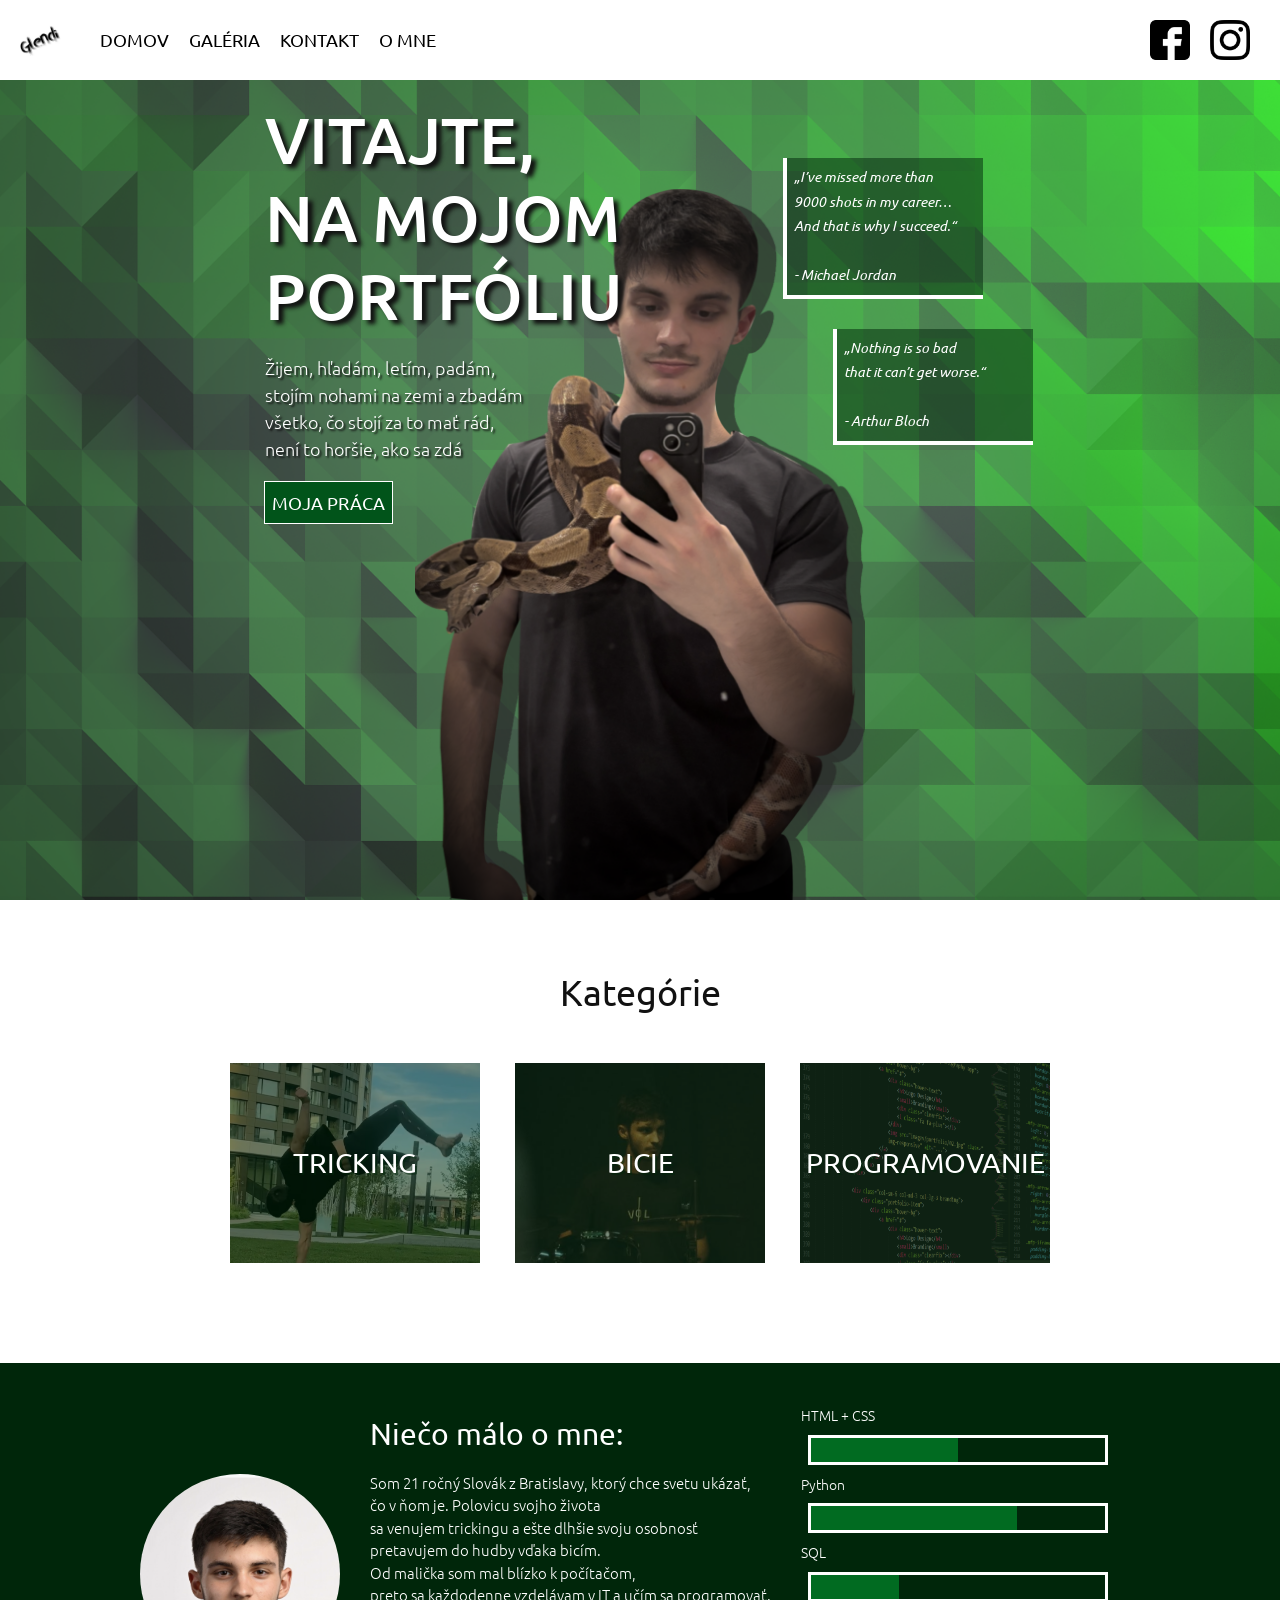
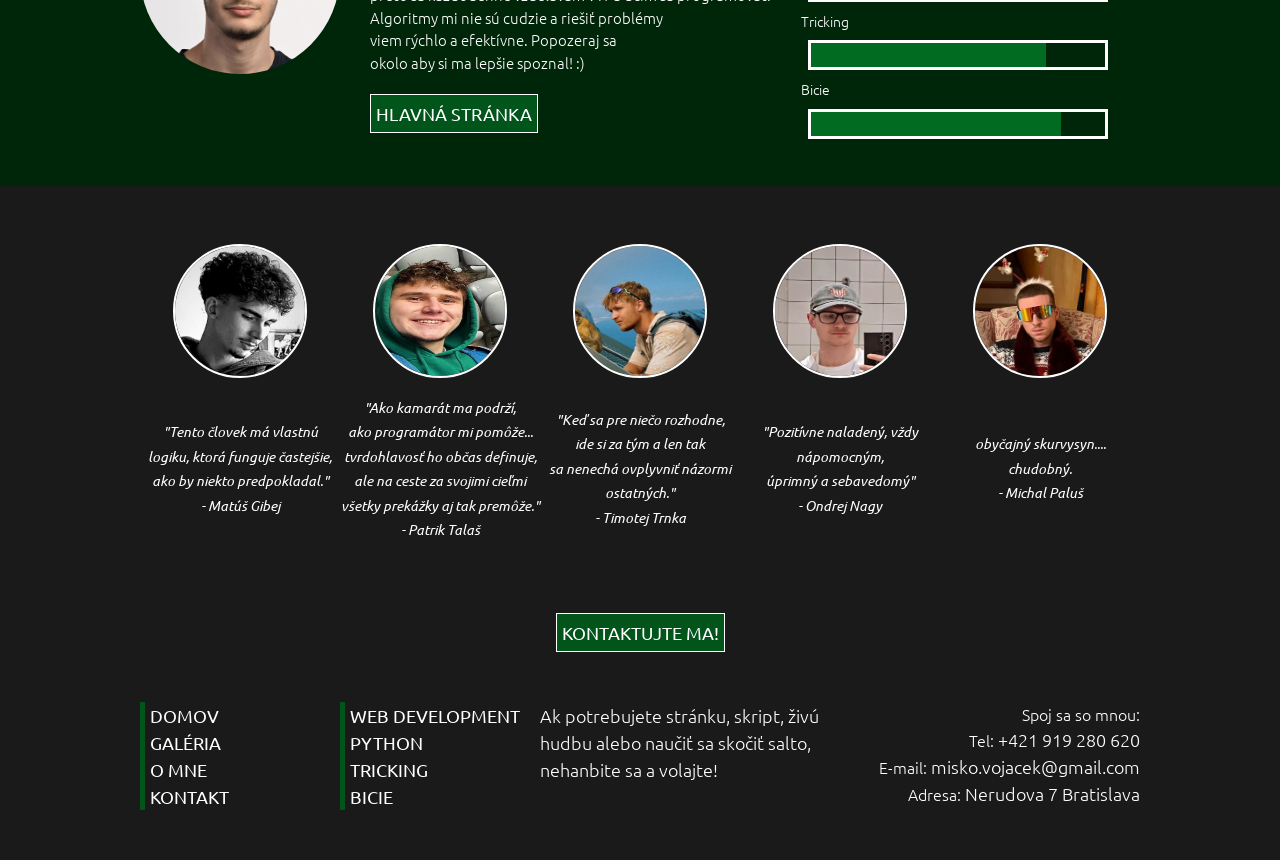
<file: index.html>
<!DOCTYPE html>
<html lang="sk">
<head>
    <meta charset="UTF-8">
    <meta name="viewport" content="width=device-width, initial-scale=1.0">
    <meta name="google" content="notranslate">
    <!--LINKY NA FONTY-->
    <link rel="preconnect" href="https://fonts.googleapis.com">
    <link rel="preconnect" href="https://fonts.gstatic.com" crossorigin>
    <link href="https://fonts.googleapis.com/css2?family=Ubuntu:ital,wght@0,300;0,400;0,500;0,700;1,300;1,400;1,500;1,700&display=swap" rel="stylesheet">
    <!--FAVICON-->
    <link rel="icon" href="img/favicon.ico" type="image/x-icon">
    <!--LINKY NA CSS SÚBORY-->
    <link rel="preload" as="image" href="img/instagram.png">
    <link rel="preload" as="image" href="img/facebook.png">
    <link rel="stylesheet" href="css/reset.css">
    <link rel="stylesheet" href="css/main.css">
    <link rel="stylesheet" href="css/index.css">
    <title>Michal Vojáček - Portfólio</title>
</head>
<body>
    <div class="mobile-menu-button">
        <img src="img/burger_menu.png" alt="burger menu icon">
    </div>
    <!--HLAVIČKA-->
    <div class="header-main-logo">
        <img src="img/logo.jpg" alt="Moje Logo">
    </div>
    <header class="header-main">
        <nav class="header-main-nav">
            <ul>
                <li><a href="index.html">Domov</a></li>
                <li><a href="#">Galéria</a></li>
                <li><a href="#">Kontakt</a></li> 
                <li><a href="#">O mne</a></li>  
            </ul>
        </nav>
        <div class="header-main-sm">
            <a href="#"><div id="sm-fb"></div></a>
            <a href="#"><div id="sm-ig"></div></a>
        </div>
    </header>
    <!--ÚVODNÁ STRÁNKA-->
    <main>
        <div class="main-flex">
            <div class="main-intro">
                <h1>Vitajte,<br>na mojom<br>portfóliu</h1>
                <p>Žijem, hľadám, letím, padám,<br>stojím nohami na zemi a zbadám<br>
                všetko, čo stojí za to mať rád,<br>není to horšie, ako sa zdá</p>
                <a href="#">Moja práca</a>
            </div>
            <div class="main-quotes">
                <p>„I’ve missed more than<br>9000 shots in my career…<br>And that is why I succeed.“
                <br><br> - Michael Jordan</p>
                <p>„Nothing is so bad<br>that it can’t get worse.“<br><br> - Arthur Bloch</p>
            </div>
        </div>
    </main>
    <!--SEKCIA KATEGÓRIÍ-->
    <section class="index-category">
        <div class="wrapper-main index-category-flex">
            <p>Kategórie</p>
            <a href="#" class="index-category-box">
                <h2>Tricking</h2>
                <div class="dark-overlay"></div>
            </a>
            <a href="#" class="index-category-box">
                <h2>Bicie</h2>
                <div class="dark-overlay"></div>
            </a>
            <a href="#" class="index-category-box">
                <h2>Programovanie</h2>
                <div class="dark-overlay"></div>
            </a>
        </div>
    </section>
    <!--SEKCIA O MNE-->
    <section class="index-about">
        <div class="wrapper-main index-about-flex"> <!--ak dam medzeru, bere sa to ako dalsia classa-->
            <div class="index-about-image"></div>
            <div class="index-about-text">
                <h2>Niečo málo o mne:</h2>
                <p>Som 21 ročný Slovák z Bratislavy, ktorý chce svetu ukázať,<br>
                čo v ňom je. Polovicu svojho života<br>sa venujem trickingu a ešte dlhšie svoju osobnosť<br>
                pretavujem do hudby vďaka bicím.<br>Od malička som mal blízko k počítačom,<br>
                preto sa každodenne vzdelávam v IT a učím sa programovať.<br>
                Algoritmy mi nie sú cudzie a riešiť problémy<br>
                viem rýchlo a efektívne. Popozeraj sa<br> okolo aby si ma lepšie spoznal! :) </p>
                <a href="index.html">Hlavná stránka</a>
            </div>
            <div class="index-about-skill">
                <p>HTML + CSS</p>
                <div class="index-about-skill-bar">
                    <div class="index-about-skill-bar-fill htmlcss"></div>
                </div>
                <p>Python</p>
                <div class="index-about-skill-bar">
                    <div class="index-about-skill-bar-fill py"></div>
                </div>
                <p>SQL</p>
                <div class="index-about-skill-bar">
                    <div class="index-about-skill-bar-fill sql"></div>
                </div>
                <p>Tricking</p>
                <div class="index-about-skill-bar">
                    <div class="index-about-skill-bar-fill tr"></div>
                </div>
                <p>Bicie</p>
                <div class="index-about-skill-bar">
                    <div class="index-about-skill-bar-fill bc"></div>
                </div>
            </div>
        </div>
    </section>
    <!--FOOTER STRÁNKY-->
    <footer class="footer-main">
        <div class="wrapper-main footer-main-flex">
            <div class="footer-testemoni">
                <img src="img/matus_gibej.jpg" alt="Fotka Matúša Gibeja">
                <p>"Tento človek má vlastnú<br>logiku, ktorá funguje častejšie,<br>
                ako by niekto predpokladal."<br> - Matúš Gibej</p>
            </div>
            <div class="footer-testemoni">
                <img src="img/patrik_talas.jpg" alt="Fotka Patrika Talaša">
                <p>"Ako kamarát ma podrží,<br>ako programátor mi pomôže...<br>
                tvrdohlavosť ho občas definuje,<br>ale na ceste za svojimi cieľmi<br>
                všetky prekážky aj tak premôže." - Patrik Talaš</p>
            </div>
            <div class="footer-testemoni">
                <img src="img/timotej_trnka.jpg" alt="Fotka Timoteja Trnku">
                <p>"Keď sa pre niečo rozhodne,<br> ide si za tým a len tak<br>
                sa nenechá ovplyvniť názormi ostatných."<br> - Timotej Trnka
            </div>
            <div class="footer-testemoni">
                <img src="img/ondrej_nagy.jpg" alt="Fotka Ondreja Nagya">
                <p>"Pozitívne naladený, vždy nápomocným,<br>
                úprimný a sebavedomý"<br> - Ondrej Nagy</p>
            </div>
            <div class="footer-testemoni">
                <img src="img/michal_palus.jpg" alt="Fotka Michala Paluša">
                <p>obyčajný skurvysyn....<br>chudobný.<br> - Michal Paluš</p>
            </div>
            <a href="#" class="footer-main-getintouch">Kontaktujte ma!</a>
            <div class="footer-site-map">
                <ul>
                    <li><a href="#">Domov</a></li>
                    <li><a href="#">Galéria</a></li>
                    <li><a href="#">O mne</a></li>
                    <li><a href="#">Kontakt</a></li>
                </ul>
                <ul>
                    <li><a href="#">Web Development</a></li>
                    <li><a href="#">Python</a></li>
                    <li><a href="#">Tricking</a></li>
                    <li><a href="#">Bicie</a></li>
                </ul>
                <ul>
                    <li>
                        <p>Ak potrebujete stránku, skript, živú<br>hudbu alebo
                        naučiť sa skočiť salto,<br> nehanbite sa a volajte!</p>
                    </li>
                </ul>
                <ul>
                    <li>Spoj sa so mnou:</li>
                    <li>Tel: <a href="#" class="footer-site-map-contact">+421 919 280 620</a></li>
                    <li>E-mail: <a href="#" class="footer-site-map-contact">misko.vojacek@gmail.com</a></li>
                    <li>Adresa: <a href="#" class="footer-site-map-contact">Nerudova 7 Bratislava</a></li>
                </ul>
            </div>
        </div>
    </footer>
</body>
<script>
        let headerMain = document.querySelector(".header-main");
        let headerMobileButton = document.querySelector(".mobile-menu-button img");
        let headerMoblieButtonBg = document.querySelector(".mobile-menu-button");
        let isMenuOpen = false;

        headerMobileButton.onclick = function() {
            if (!isMenuOpen) {
                headerMain.style.display = "flex";
                isMenuOpen = true;
                headerMoblieButtonBg.style.width = "50%";
            }
            else if (isMenuOpen){
                headerMain.style.display = "none";
                isMenuOpen = false;
                headerMoblieButtonBg.style.width = "100%";
            }
        }
    </script>
</html>
</file>
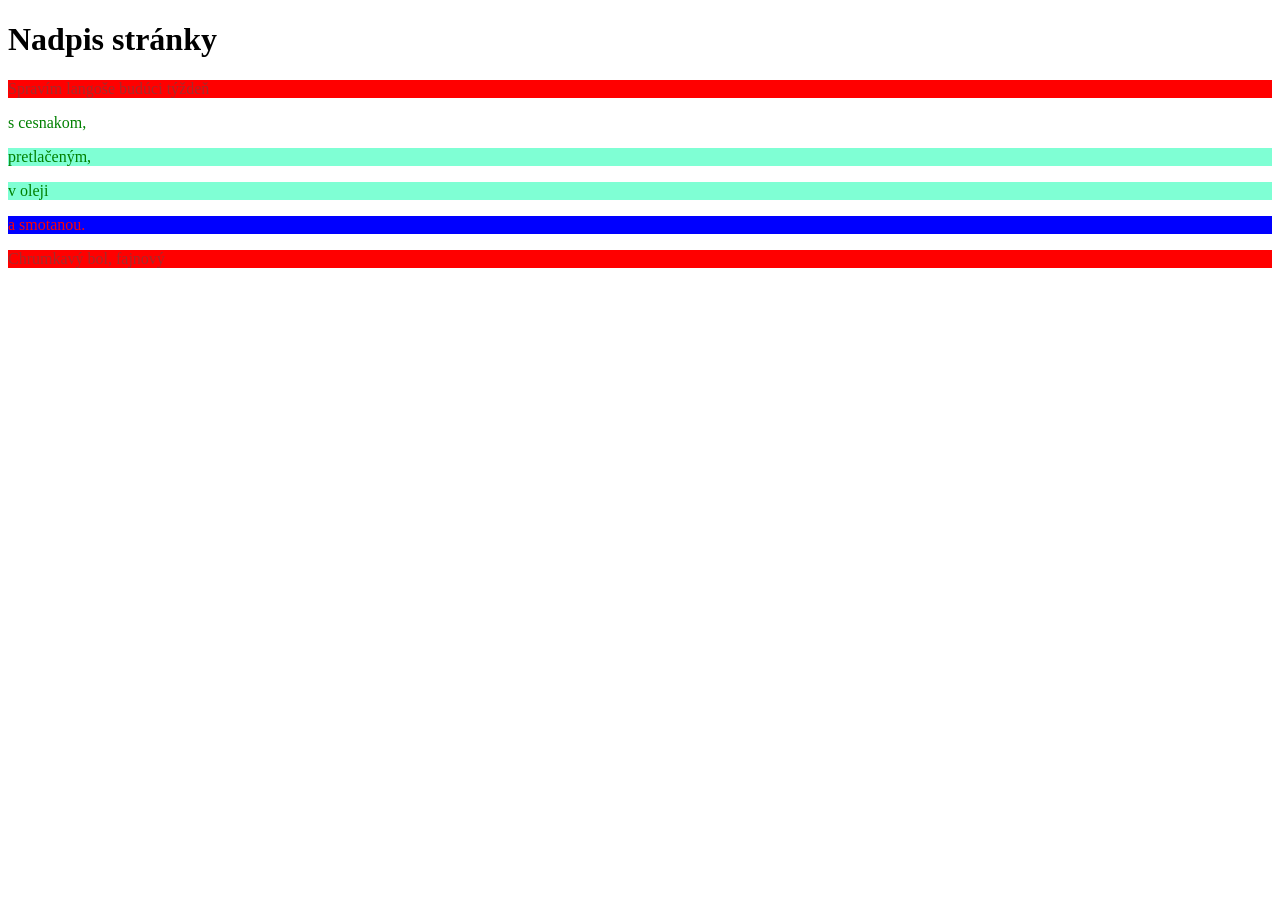
<file: html1.2.html>
<!DOCTYPE html>
<html lang="en">
<head>
    <meta charset="UTF-8">
    <meta name="viewport" content="width=device-width, initial-scale=1.0">
    <title>Glendi Portfólio</title>
    <link rel="stylesheet" href="css/css1.2.css"> <!--moze ich byt nalinkovaných aj viac na jednu stranku-->
</head>
<body>
    <h1>Nadpis stránky</h1>
    <p class="langos">Spravím langoše budúci týždeň</p> 
    <div>
        <p>s cesnakom,</p>
        <p class="cesnak">pretlačeným,</p>
        <p class="cesnak">v oleji</p>
    </div>
    <p id="smotana">a smotanou.</p>
    <p class="langos">Chrumkavý bol, fajnový</p>
</body>
</html>
</file>
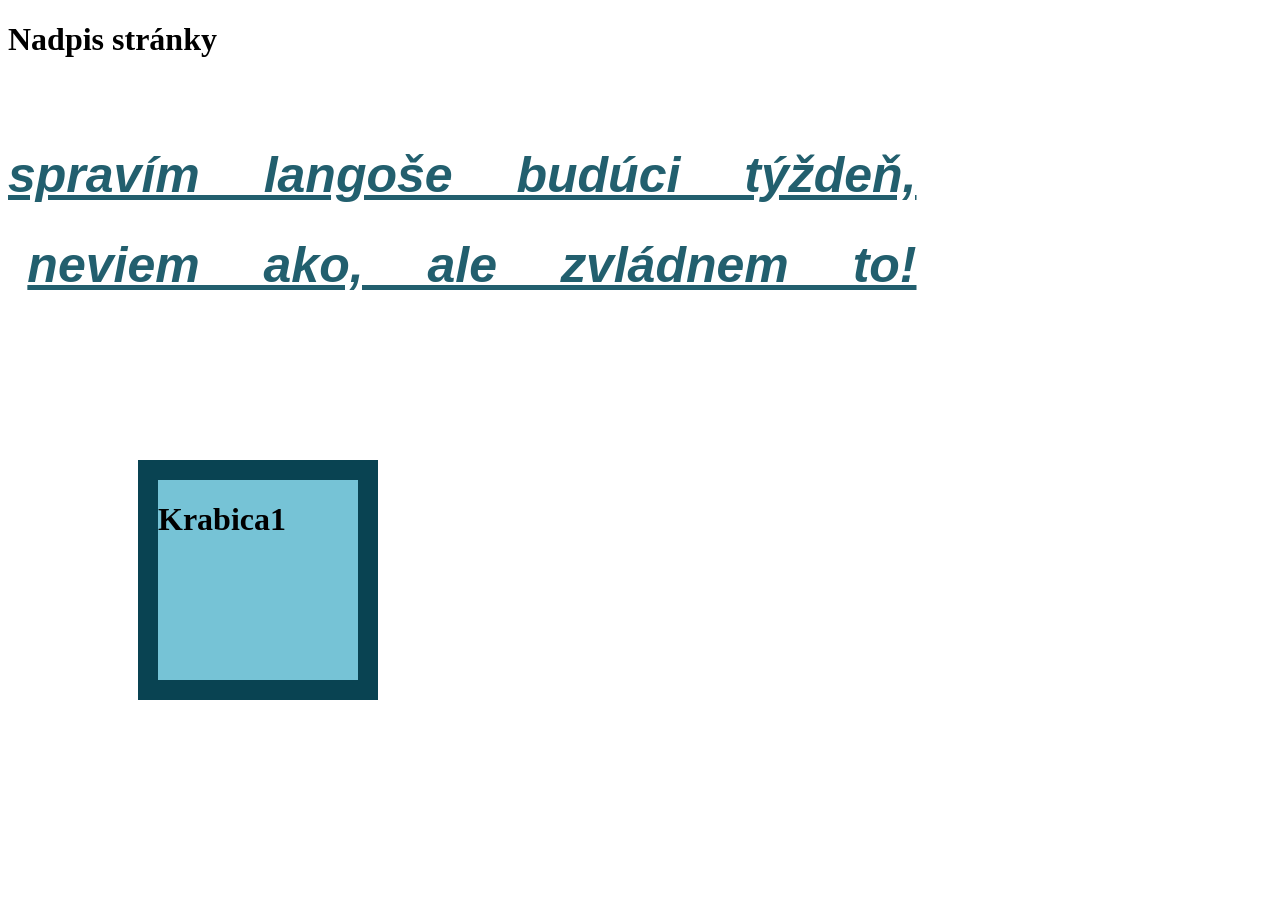
<file: html1.3.html>
<!DOCTYPE html>
<html lang="en">
<head>
    <meta charset="UTF-8">
    <meta name="viewport" content="width=device-width, initial-scale=1.0">
    <title>Glendi Portfólio</title>
    <link rel="stylesheet" href="css/css1.3.css"> <!--moze ich byt nalinkovaných aj viac na jednu stranku-->
</head>
<body>
    <h1>Nadpis stránky</h1>
    <p class="mainP">Spravím langoše budúci týždeň,<br>
    neviem ako, ale zvládnem to!</p>
    <div class="firstDiv">
        <h1>Krabica1</h1>
    </div>
    <div class="secondDiv">
    </div>
 
</body>
</html>
</file>
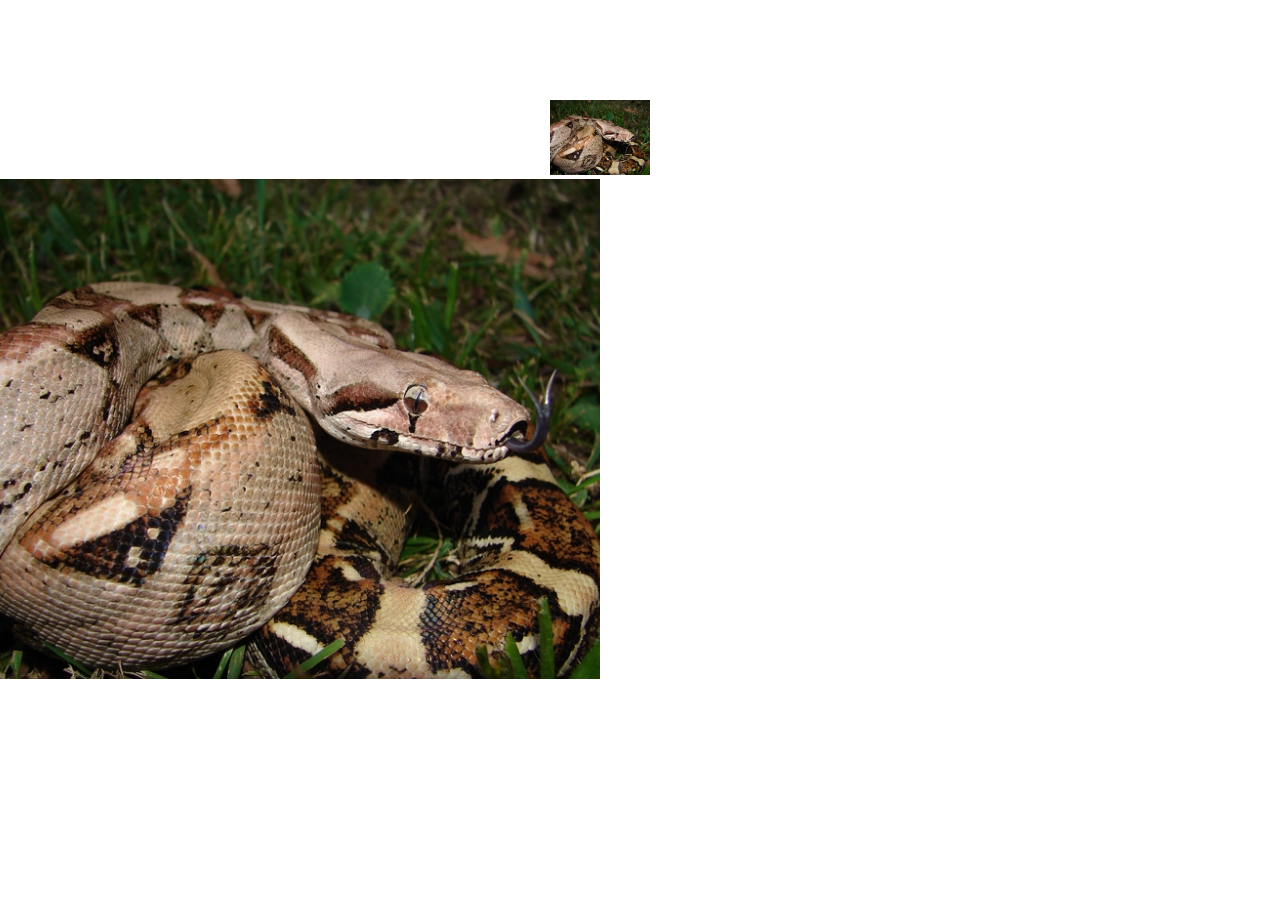
<file: html1.4.html>
<!DOCTYPE html>
<html lang="en">
<head>
    <meta charset="UTF-8">
    <meta name="viewport" content="width=device-width, initial-scale=1.0">
    <title>Glendi Portfólio</title>
    <link rel="stylesheet" href="css/reset.css"> <!--resetuje predom predvolene css v prehliadaci aby bol moj dizajn v kazdom prehliadaci rovnaky-->
    <link rel="stylesheet" href="css/css1.4.css"> 
</head>
<body>
    <img class="image" src="img/had.jpg" alt="boa constrictor"> <!--src je cesta k suboru a alt je nazov/opis obrazku-->
    <div class="divImage"></div>
</body>
</html>
</file>
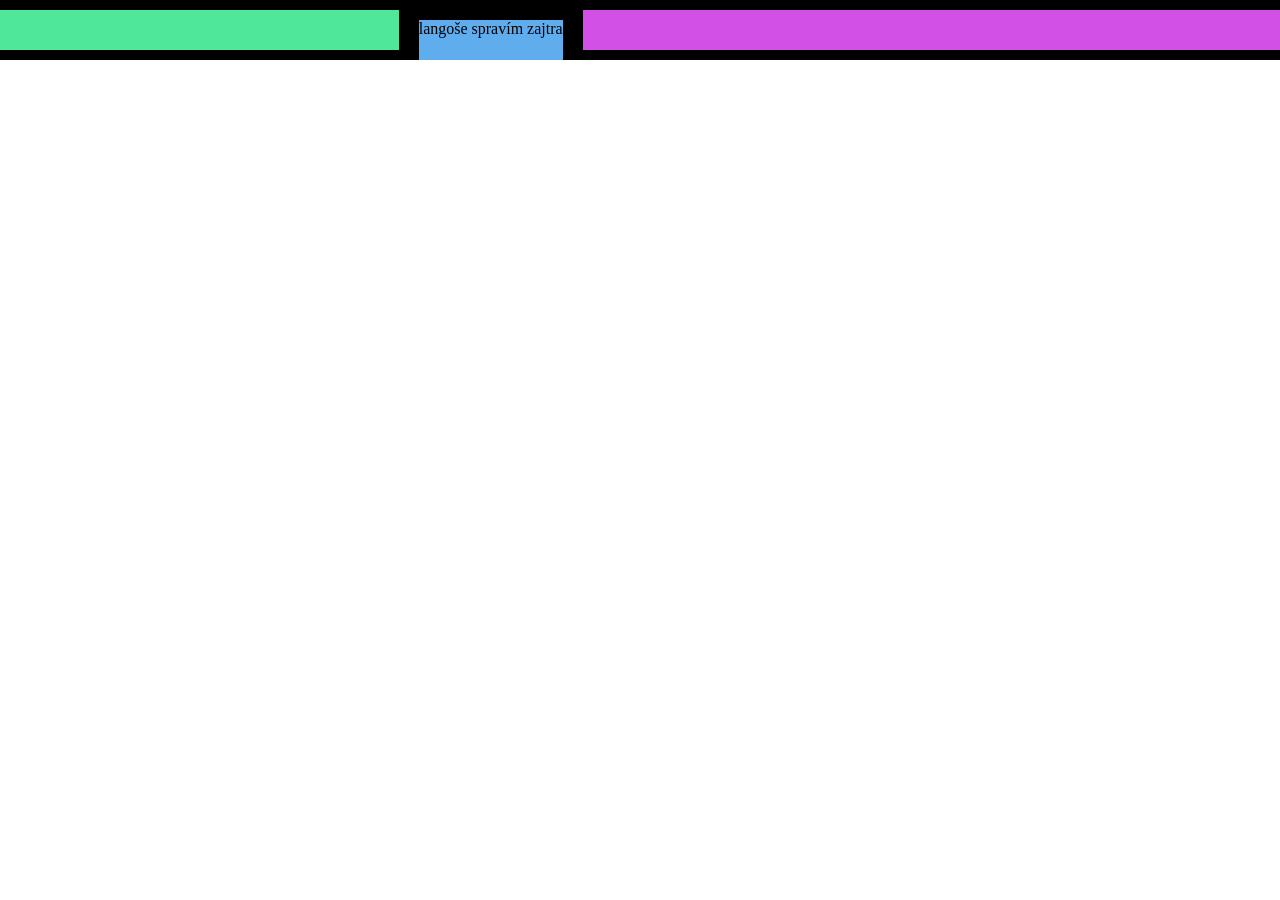
<file: html1.5.html>
<!DOCTYPE html>
<html lang="en">
<head>
    <meta charset="UTF-8">
    <meta name="viewport" content="width=device-width, initial-scale=1.0">
    <title>Glendi Portfólio</title>
    <link rel="stylesheet" href="css/reset.css"> <!--resetuje predom predvolene css v prehliadaci aby bol moj dizajn v kazdom prehliadaci rovnaky-->
    <link rel="stylesheet" href="css/css1.5.css"> 
</head>
<body>
    <header class="header-main">
        <div class="div1"></div>
        <div class="div2"> 
            <p>langoše spravím zajtra</p>
        </div>
        <div class="div3"></div>
    </header>
</body>
</html>
</file>
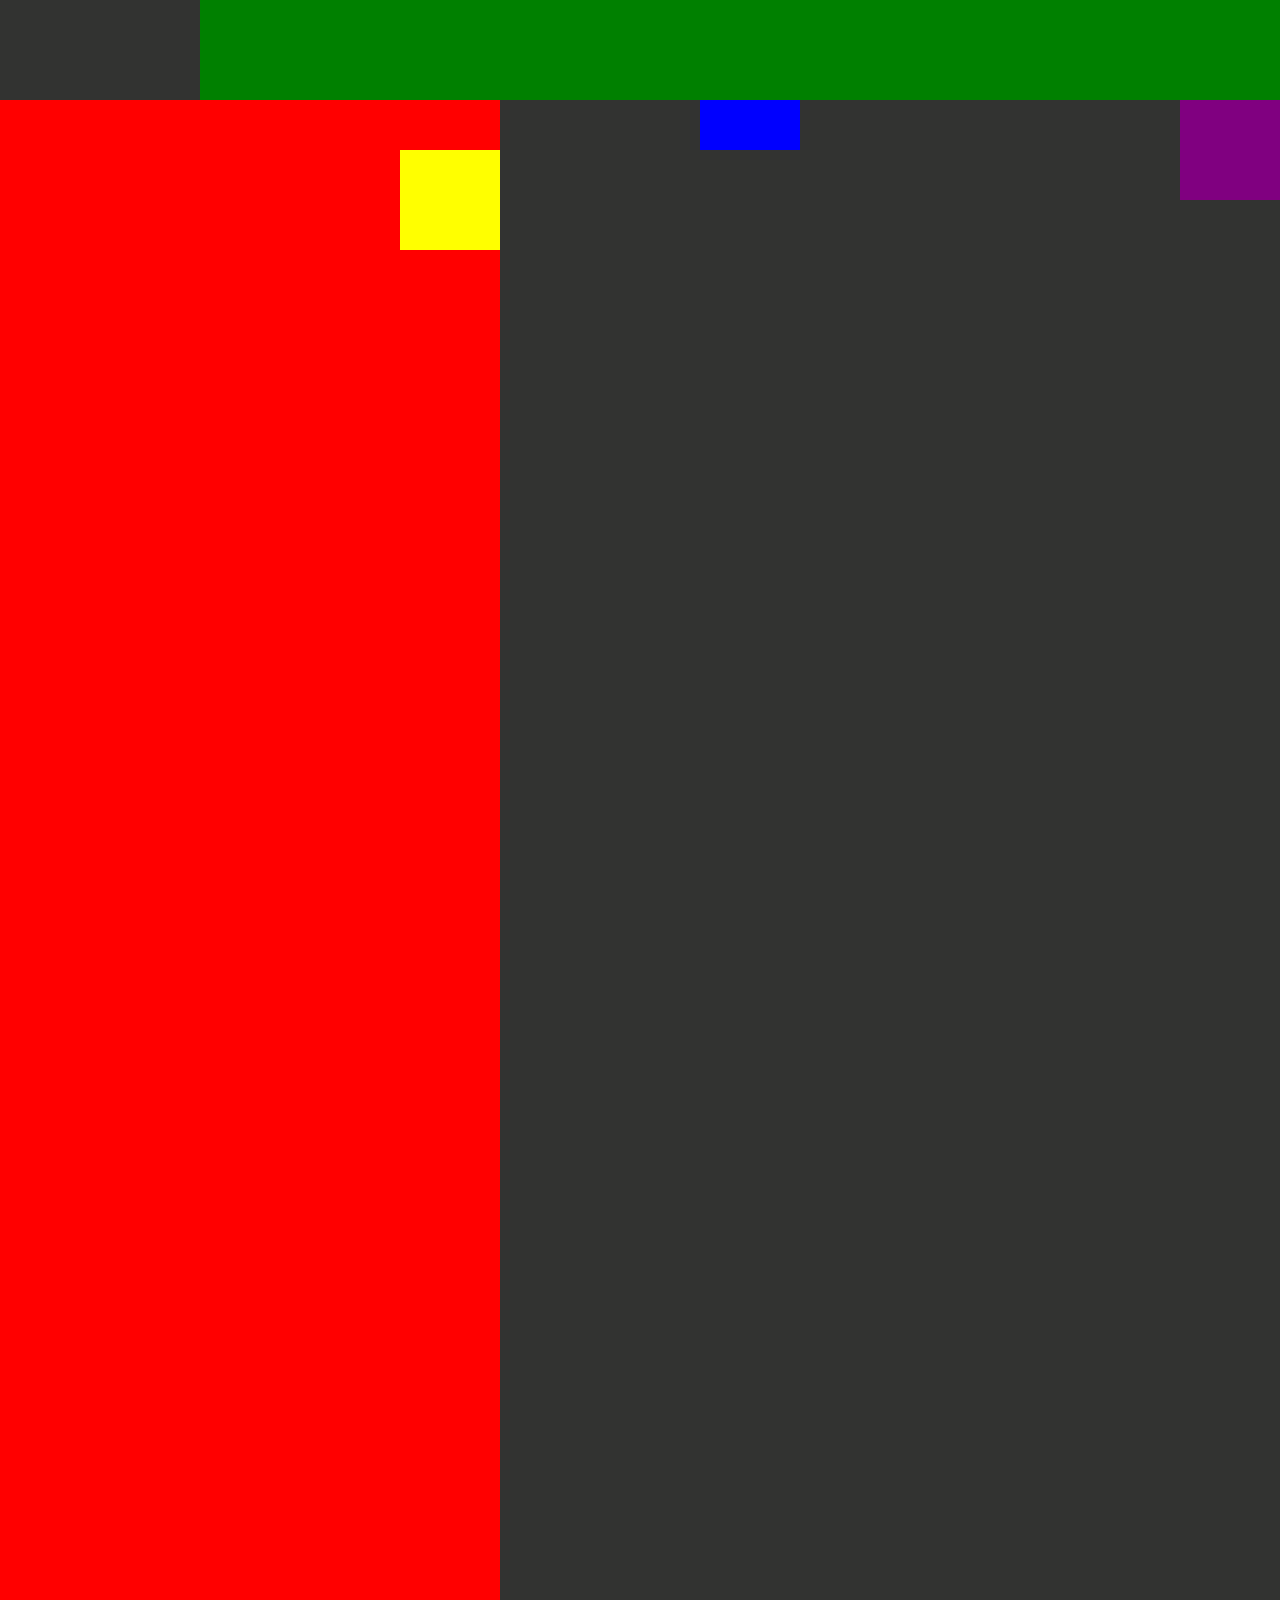
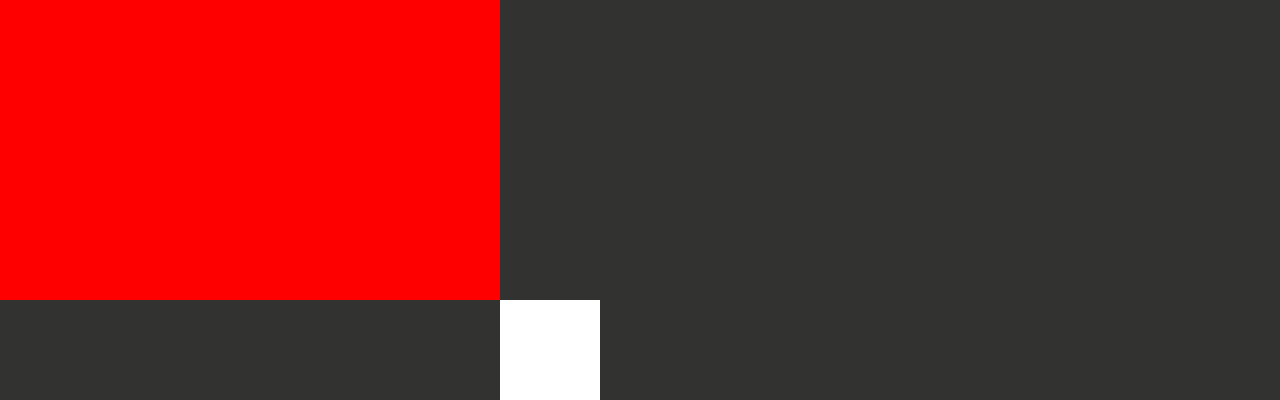
<file: html1.7.html>
<!DOCTYPE html>
<html lang="en">
<head>
    <meta charset="UTF-8">
    <meta name="viewport" content="width=device-width, initial-scale=1.0">
    <link rel="stylesheet" href="css/reset.css">
    <link rel="stylesheet" href="css/css1.7.css">
    <title>Document</title>
</head>
<body>
    <div class="box"></div>
    <div class="container"><div class="krabica"></div></div>
    <div class="block"></div>
    <div class="skatula"></div>
    <div class="kocka"></div>
</body>
</html>
</file>
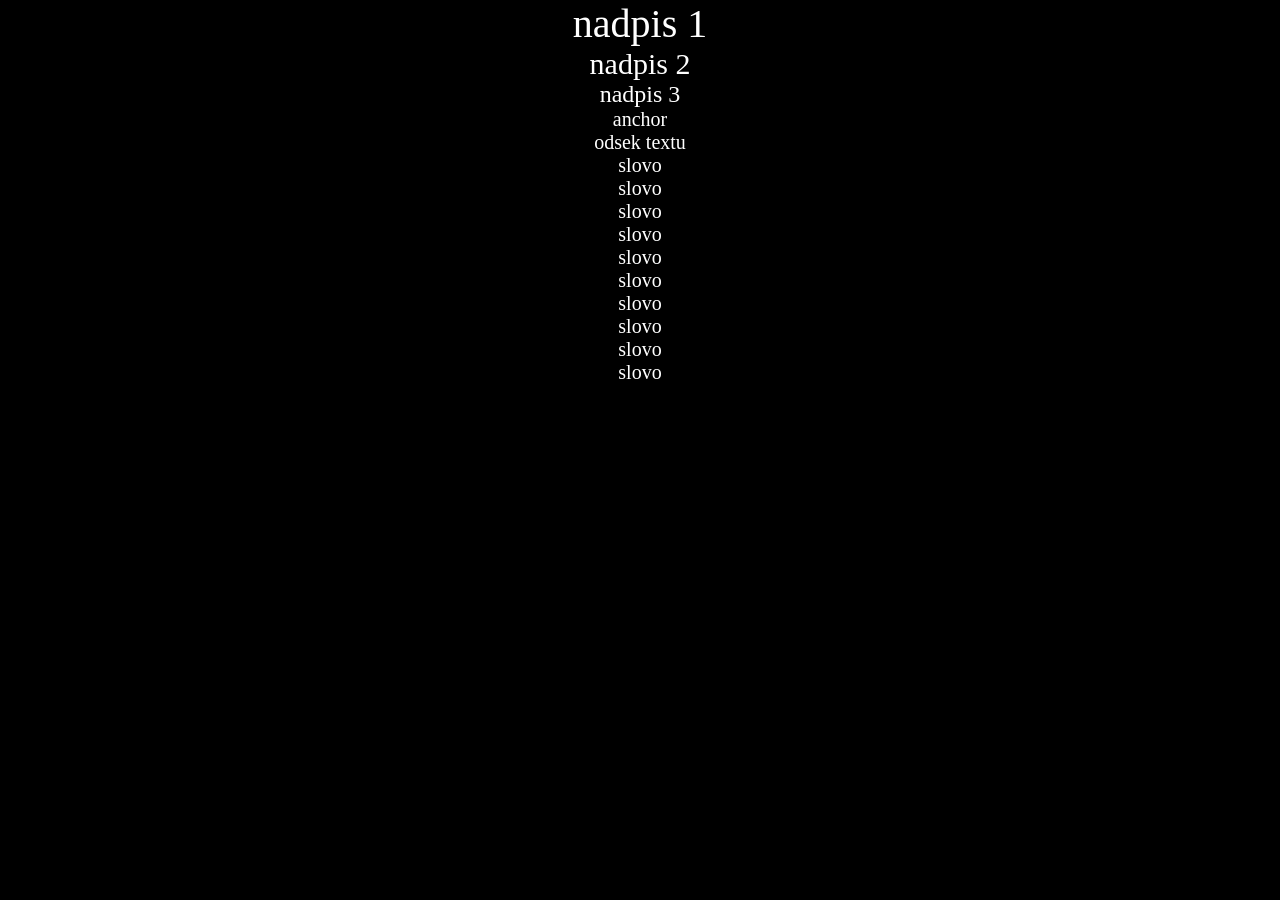
<file: html1.8.html>
<!DOCTYPE html>
<html lang="en">
<head>
    <meta charset="UTF-8">
    <meta name="viewport" content="width=device-width, initial-scale=1.0">
    <link rel="stylesheet" href="css/reset.css">
    <link rel="stylesheet" href="css/css1.8.css">
    <title>Document</title>
</head>
<body>
    <div>
        <h1>nadpis 1</h1> <!--defaultná veľkosť písma je 16px-->
        <h2>nadpis 2</h2>
        <h3>nadpis 3</h3>
        <a>anchor</a>
        <p>odsek textu</p>
    </div>

    <ul class="lis">
        <li>slovo</li>
        <li>slovo</li>
        <ul>
            <li>slovo</li>
            <li>slovo</li>
        </ul>
        <li>slovo</li>
    </ul>

    <ul class="priklad">
        <li>slovo</li>
        <li>slovo</li>
        <ul>
            <li>slovo</li>
            <li>slovo</li>
        </ul>
        <li>slovo</li>
    </ul>
</body>
</html>
</file>
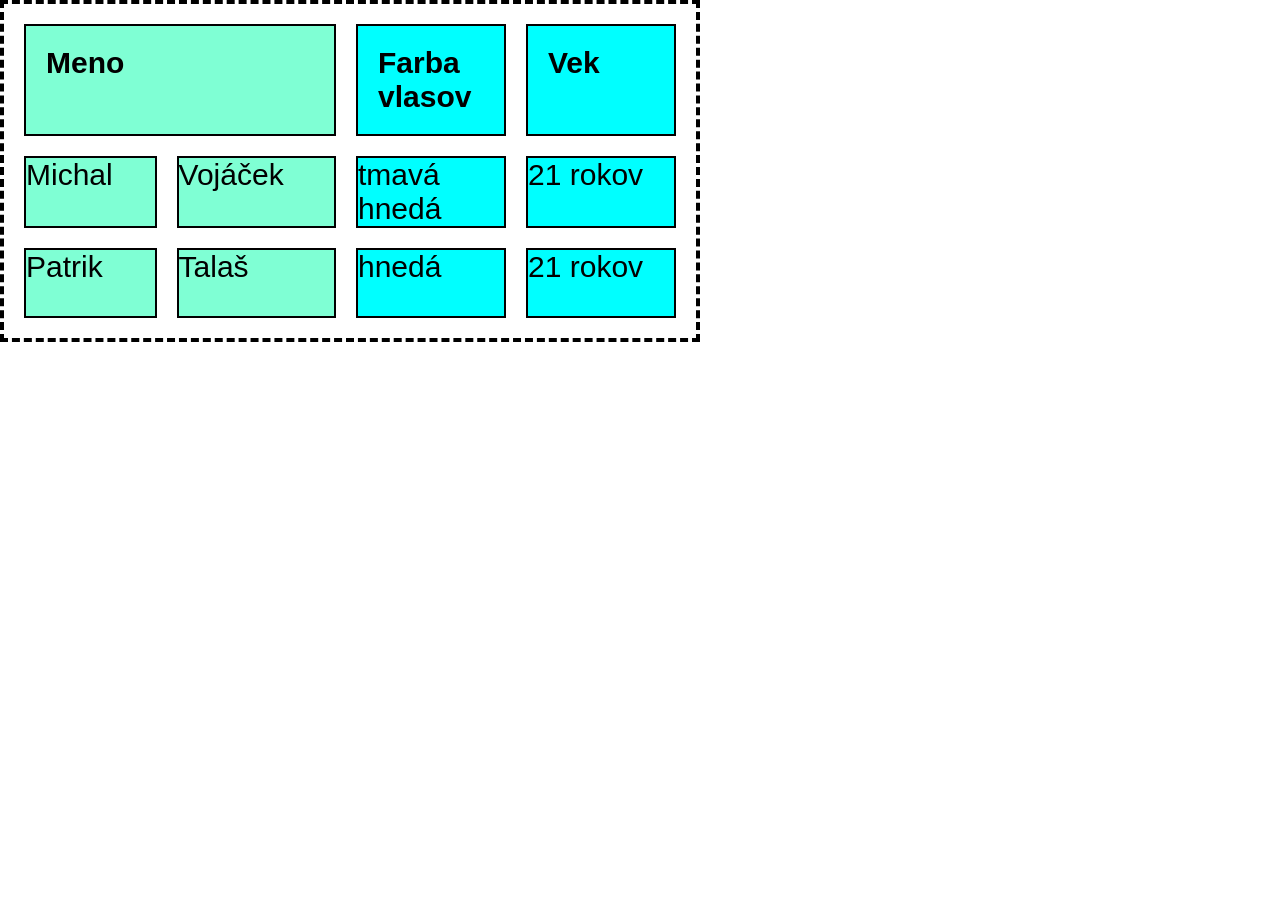
<file: html1.9.html>
<!DOCTYPE html>
<html lang="sk">
<head>
    <meta charset="UTF-8">
    <meta name="viewport" content="width=device-width, initial-scale=1.0">
    <link rel="stylesheet" href="css/reset.css">
    <link rel="stylesheet" href="css/css1.9.css">
    <title>Document</title>
</head>
<body>
    <section class="wrapper-main">
        <table> <!--tabulka - table, tr - table trow, td - table data-->
            <colgroup> <!--skupina stĺpcov-->
                <col span="2" style="background-color: aquamarine;">
                <col span="2" style="background-color: aqua;">
            </colgroup> 
            <tr>
                <th colspan="2">Meno</th> <!--table header - th, moze byt vertikalne aj horizontalne-->
                <th>Farba vlasov</th> <!--dá sa nastaviť koľko políčok zaberá každý prvok-->
                <th>Vek</th>
            </tr>
            <tr>
                <td>Michal</td>
                <td>Vojáček</td>
                <td>tmavá hnedá</td>
                <td>21 rokov</td>
            </tr>
            <tr>
                <td>Patrik</td>
                <td>Talaš</td>
                <td>hnedá</td>
                <td>21 rokov</td>
            </tr>
        </table>
    </section>
</body>
</html>
</file>
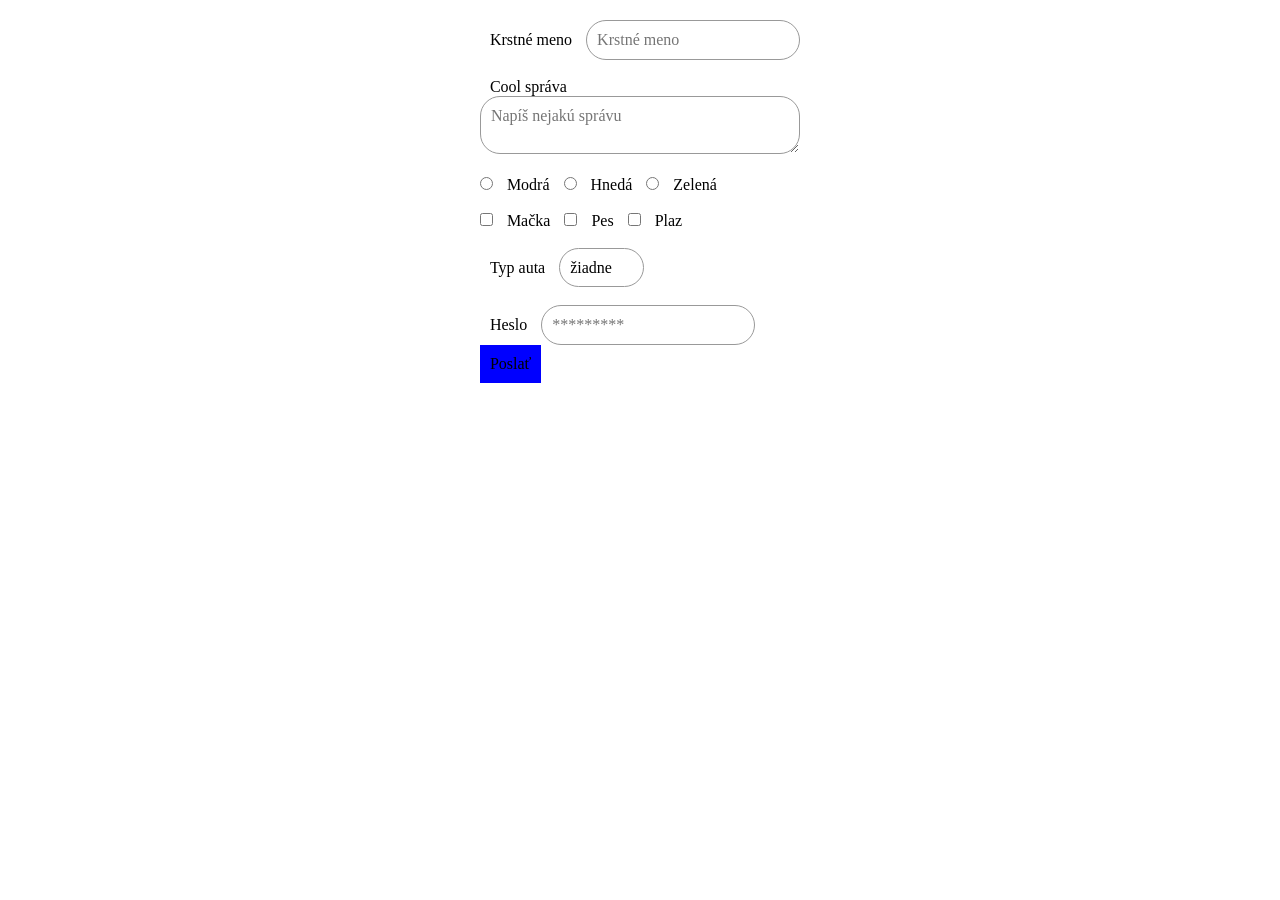
<file: html2.0.html>
<!DOCTYPE html>
<html lang="sk">
<head>
    <meta charset="UTF-8">
    <meta name="viewport" content="width=device-width, initial-scale=1.0">
    <link rel="stylesheet" href="css/css2.0.css">
    <link rel="stylesheet" href="css/reset.css">
    <!--reset ti pokaz=i styling pre formuláre-->
    <title>Document</title>
</head>
<body>
    <section class="wrapper-main">
        <form action="example.html" method="get"> <!--action je miesto kam sa odošlú dáta-->
            <!--get - uvidíš dáta v url, post - neuvidíš dáta nikde, bezpečnejšie-->
            <label for="firstname">Krstné meno</label>
            <!--lepšie označenie ako <p>, for zaisti, že ak klliknem na label, môžem písať do pola-->
            <input type="text" id="firstname" name="firstname" placeholder="Krstné meno"> 
            <!--id môže byť vždy len raz použité, placeholder je predpísaný text v poli-->
            <!--name je zaistí že sa hodnota správne odošle na server, v podstate názov premennej-->
            <br><br>
            <label for="message">Cool správa</label>
            <textarea name="message" id="message" placeholder="Napíš nejakú správu"></textarea>
            <br><br>
            <input type="radio" id="eyecolorblue" name="eyecolor" value="blue"> <!--hodnota ktorá odošle-->
            <label  for="eyecolorblue">Modrá</label>
            <input type="radio" id="eyecolorbrown" name="eyecolor" value="brown">
            <label  for="eyecolorbrown">Hnedá</label>
            <input type="radio" id="eyecolorgreen" name="eyecolor" value="green"> 
            <label  for="eyecolorgreen">Zelená</label>
            <!--Ak maju radio inputy rovnaky name, vtedy môže byť zvolený len jeden-->
            <br><br>
            <input type="checkbox" id="petcat" name="pet" value="cat"> <!--hodnota ktorá odošle-->
            <label  for="eyecolorblue">Mačka</label>
            <input type="checkbox" id="petdog" name="pet" value="dog">
            <label  for="eyecolorbrown">Pes</label>
            <input type="checkbox" id="petreptile" name="pet" value="reptile"> 
            <label  for="eyecolorgreen">Plaz</label>
            <!--checkboxy môžu byť označené všetky-->
            <br><br>
            <label for="cartype">Typ auta</label>
            <select name="cartype" id="cartype">
                <option value="none">žiadne</option>
                <!--prvá možnosť bude placeholder, dáva sa none-->
                <option value="ford">Ford</option>
                <option value="toyota">Toyota</option>
                <option value="mercedes">Mercedes</option>
                <option value="bmw">BMW</option>
            </select>
            <br><br>
            <label for="password">Heslo</label>
            <input type="password" id="password" name="password" placeholder="*********">
            <!--<input type="submit"> dá sa aj takto ale lepší je button-->
            <br>
            <button type="submit" value="submit">Poslať</button>
        </form>
    </section>
</body>
</html>
</file>
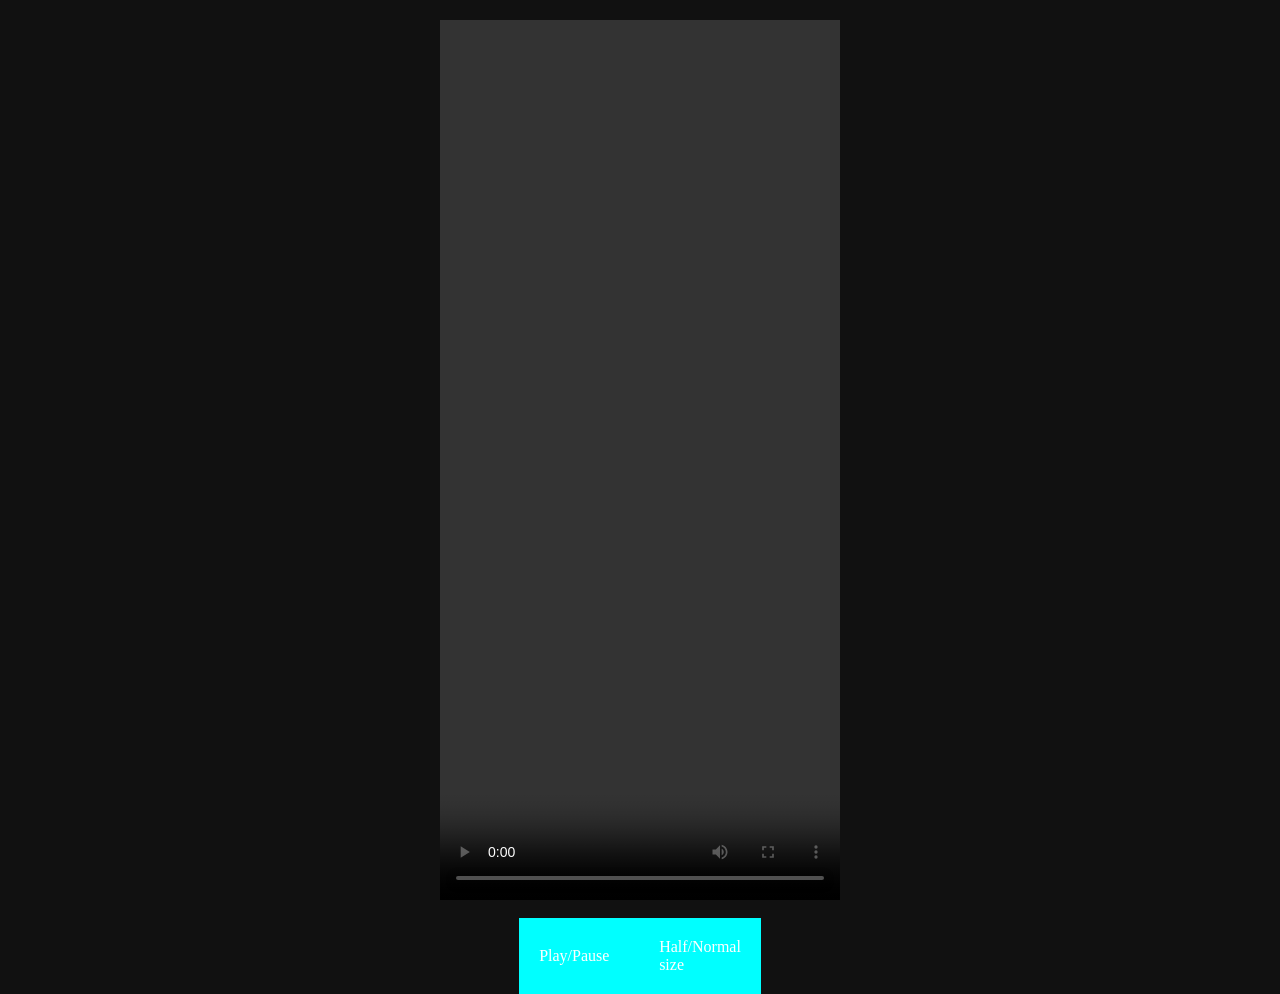
<file: html2.1.html>
<!DOCTYPE html>
<html lang="sk">
<head>
    <meta charset="UTF-8">
    <meta name="viewport" content="width=device-width, initial-scale=1.0">
    <link rel="stylesheet" href="css/reset.css">
    <link rel="stylesheet" href="css/css2.1.css">
    <title>document</title>
</head>
<body>
    <section class="wrapper-main">
        <video class="my-video" src="vid/tricking_video.mp4" controls>
            <!--<source src="vid/tricking_video.mp4" type="video/mp4">
            cez source vieme natlačiť viac formátov ak by niektoré nefungovali-->
        </video>
        <!--controls - tlačítka, autoplay ide iba s muted, loop aby sa hralo dokola-->
        <br>
        <div>
            <button onclick="playPause()">Play/Pause</button>
            <button onclick="halfNormal()">Half/Normal size</button>
        </div>
        </section>

    <script>
        let myVideo = document.querySelector(".my-video");

        function playPause() {
            if (myVideo.paused) {
                myVideo.play();
            } else {
                myVideo.pause();
            }
        }

        function halfNormal() {
            if (myVideo.style.transform === "scale(0.5)") {
                myVideo.style.transform = "scale(1)";
            } else {
                myVideo.style.transform = "scale(0.5)";
            }
        }
    </script>
</body>
</html>
</file>
<file: css/main.css>
/*PREMENNÉ FARIEB*/

:root {
   --site-color-1: #00260a;
   --site-color-2: #01541a;
   --site-color-3: #016b21;
   --menu-count: 4;
   font-size: 62.5%; /*lepšie je to nastaviť percentuálne pre prípad, že má niekto nastavené väčšie písmo*/
}

body {
    background-color: var(--site-color-1);
    overflow-x: hidden;
}

/*Wrapper na zarovnanie contentu po celej stránke*/

.wrapper-main{
    width: 100%;
    max-width: 1000px;
    margin: 0 auto;
    padding: 0;
}

/*ZÁKLADNÉ NASTAVENIA PRVKOV*/

h1 {
    color: white;
    font-family: "Ubuntu", sans-serif;
    font-weight: 450;
    text-transform: uppercase;
}

p {
    font-size: 1.4rem;
    line-height: 1.75;
    color: white;
    font-family: "Ubuntu", sans-serif;
    font-weight:200;
}

a {
    cursor: pointer;
    font-size: 1.8rem;
    line-height: 1.5;
    color: white;
    font-family: "Ubuntu", sans-serif;
    text-transform: uppercase;
}

/*SEKCIA HEADER*/

.mobile-menu-button {
        display: none;
        padding-right: 10px;
    }

.header-main {
    width: 100%;
    height: 80px;
    display: flex;
    justify-content: space-between;
    position: fixed;
    top: 0;
    background-color: #fff;
    padding: 0 30px 0 80px;
    z-index: 100;
}

.header-main-nav {
    display: flex;
    padding: 0 10px;
}

.header-main-logo {
    display: flex;
    width: fit-content;
    height: 60px;
    align-items: center;
    align-self: center;
    position: fixed;
    z-index: 200;
    top: 10px;
    left: 10px;
}

.header-main-logo img{
    height: 100%;
}

.header-main ul {
    height: 100%;
    display: flex;
    flex-grow: 1;
    list-style: none;
    align-self: center;
    margin-right: 80px;
}

.header-main ul li a {
    display: block;
    height: 100%;
    line-height: 80px;
    padding: 0 10px;
    color: #000;
    background-color: #fff;
    transition: color ease-in-out 150ms;
}

.header-main ul li a:hover {
    color: var(--site-color-3);
    background-color: #626362;
}

.header-main-sm {
    display: flex;
    align-self: center;
    height: 80px;
    margin-left: auto;
    column-gap: 20px;
    align-items: center;
}

.header-main-sm a {
    height: 100%;
    display: block;
    align-content: center;
    cursor: pointer;
}

.header-main-sm div {
    background-size: cover;
    background-repeat: no-repeat;
    height: 40px;
    width: 40px;
}

#sm-fb {
    background-image: url(../img/facebook_black.png);
}

#sm-ig {
    background-image: url(../img/instagram_black.png);
}

#sm-fb:hover {
    background-image: url(../img/facebook.png);
}

#sm-ig:hover {
    background-image: url(../img/instagram.png);
}

/*FOOTER*/

.footer-main {
    width: 100%;
    padding-top: 60px;
    background-color: #191a19;
}

.footer-main-flex {
    display: flex;
    justify-content: center;
    flex-wrap: wrap;
}

.footer-testemoni {
    display: flex;
    flex-basis: 20%;
    flex-wrap: wrap;
    justify-content: center;
}

.footer-testemoni img{
    width: 130px;
    height: 130px;
    border-radius: 50%;
    outline: 2px solid white;
}

.footer-testemoni p {
    font-style: italic; 
    text-align: center;
    padding: 20px 0; 
}

.footer-main-getintouch { 
    text-align: center;
    padding: 5px 5px;
    border: 1px solid white;
    background-color: var(--site-color-2);
    margin-top: 50px;
    transition: background-color 0.15s ease-in-out;
}

.footer-main-getintouch:hover {
    background-color: var(--site-color-3);
}

.footer-site-map {
    display: flex;
    flex-basis: 100%;
    justify-content: center;
    padding: 50px 0;
}

.footer-site-map ul:nth-child(1), .footer-site-map ul:nth-child(2) {
    flex-basis: 200px;
    padding-left: 5px;
    border-left: 5px solid var(--site-color-2)
    /*viem targetovat aj viacero classov naraz, oddeluje sa ciarkou*/
}

.footer-site-map ul:nth-child(1) li, .footer-site-map ul:nth-child(2) li {
    transition: transform 0.15s ease-in-out
}

.footer-site-map ul:nth-child(1) li:hover, .footer-site-map ul:nth-child(2) li:hover {
    transform: scale(1.1);
}

.footer-site-map ul:nth-child(3) {
    flex-basis: 300px;
}

.footer-site-map ul:nth-child(3) p {
    font-size: 1.8rem;
    line-height: 1.5;
}

.footer-site-map ul:nth-child(4) {
    flex-grow: 1; /*dorastie do konca sirky kontajneru*/
}

.footer-site-map ul:nth-child(4) li {
    text-align: right;
    color: white;
    font-size: 1.6rem;
    line-height: 1.5;
    color: white;
    font-family: "Ubuntu", sans-serif;
    font-weight:200;
}

.footer-site-map-contact {
    text-transform: none;
    font-size: 1.8rem;
    line-height: 1.5;
}

.footer-site-map-contact:hover {
    color: var(--site-color-3);
}

/*RESPONSIVITA PRE OSTATNÉ ZARIADENIA*/

@media only screen and (max-width: 600px) {

    .wrapper-main {
        margin: 0;
    }

    .header-main {
        display: none;
        height: 100vh;
        flex-direction: column;
        flex-wrap: wrap;
        justify-content: flex-start;
        padding: 0;
    }

    .header-main-logo {
        height: 80px;
        position: absolute;
        padding: 10px;
        top: 0;
        left: 0;
        z-index: 300;
    }

    .header-main-nav {
        flex-direction: column;
        margin-top: 100px;
    }

    .header-main-nav ul {
        flex-direction: column;
        align-items: center;
        margin-right: 0;
    }

    .header-main-nav ul li a {
        font-size: 2.5rem;
    }

    .mobile-menu-button {
        position: absolute;
        top: 0;
        right: 0;
        display: flex;
        justify-content: flex-end;
        width: 100%;
        height: 80px;
        z-index: 200;
        background-color: #fff;
    }

    .header-main-sm {
        flex-direction: column;
        height: 150px;
        margin: 10px 0 0 0;
        row-gap: 30px;
    }

    .header-main-sm div {
        height: 60px;
        width: 60px;
    }

    .mobile-menu-button img {
        height: 60px;
        align-self: center;
    }

    .footer-main {
        padding: 20px 0 20px 0;
    }

    .footer-testemoni {
        display: none;
    }

    .footer-main-flex {
        justify-content: flex-start;
    }

    .footer-site-map {
        flex-direction: column;
        row-gap: 20px;
        padding: 0;
        justify-content: flex-start;
    }

    .footer-site-map a {
        font-size: 1.5rem;
    }

    .footer-site-map-contact {
        font-size: 1.5rem;
    }

    .footer-main-getintouch {
        display: none;
    }

    .footer-site-map ul:nth-child(1), .footer-site-map ul:nth-child(2) {
        flex-basis: auto;
        width: 100%;
    }

    .footer-site-map ul:nth-child(3) {
        flex-basis: 100px;
    }

    .footer-site-map ul:nth-child(4) li {
        text-align: left;
    }
}
</file>
<file: css/index.css>
/*SEKCIA MAIN*/

main {
    width: 100%;
    height: 100vh;
    background-color: var(--site-color-1); /*ak je v jednom z linknutych css suborov nastavena premenna, da sa pouzit aj v ostatnych suboroch*/
    background-image: url(../img/hero_page.png), url(../img/pozadie.png); /*prvy je vzdy na vrchu*/
    background-size: 50vh, cover; /*ak je viac obrazkov nastavenych ako pozadie, da sa pisat dva parametre do jedneho riadku*/
    background-repeat: no-repeat;
    background-position: bottom, center;
}

.main-flex {
    display: flex;
    justify-content: center; /*horizontalne do stredu*/
    align-items: center; /*vertikalne do stredu*/
}

main .main-intro {
    position: relative;
    right: 100px;
    bottom: 50px;
    top: 100px;
    display: grid;
    row-gap: 20px;
}

main .main-intro h1{
    font-size: 6.5rem;
    line-height: 1.2;
    text-shadow: 5px 4px 4px #111;
}

main .main-intro a {
    background-color: var(--site-color-2);
    width: fit-content;
    padding: 7px;
    outline: 1px solid white;
    transition: background-color 0.15s ease-in-out;
}

main .main-intro a:hover {
    background-color: var(--site-color-3);
}

main .main-intro p {
    font-size: 1.8rem;
    line-height: 1.5;
    text-shadow: 2px 2px 2px #111;
}

main .main-quotes {
    display: grid; /*ma aj stlpce aj riadky*/
    row-gap: 30px;
    position: relative;
    left: 60px;
    bottom: 30px;
    top: 90px;
    width: 15vw;
}

main .main-quotes p {
    background-color: #00260a80;
    background-blend-mode: difference;
    width: 200px;
    font-style: italic;
    line-height: 1.75;
    padding: 7px;
    border-left: 4px solid white; /*border: width style color*/
    border-bottom: 4px solid white; /*border je z vnutra, outline je z vonka*/
}

main .main-quotes p:nth-child(2) {
    margin-left: 50px; /*child je hocijaky objekt v kontainery, toto  znamena ze kazde xte (podla zatvorky) sa bude spravat dane*/
}

/*SEKCIA CATEGORY*/

.index-category {
    width: 100%;
    padding: 60px 0 100px 0;
    background-color: white;
}

.index-category-flex {
    display: flex;
    justify-content: center;
    column-gap: 35px;
    flex-wrap: wrap;
}

.index-category-box {
    width: 250px;
    height: 200px;
    background-color: red;
    font-size: 3.2rem;
    font-family: "Ubuntu", sans-serif;
    color: white;
    align-content: center;
    background-size: cover;
    background-repeat: no-repeat;
    background-color: var(--site-color-1);
    transition: transform 0.2s ease;
    z-index: 0;
    position: relative;
}

.index-category-box:hover {
    transform: scale(1.1);
}

.index-category-box h2 {
    font-size: 2.8rem;
    font-family: "Ubuntu", sans-serif;
    color: white;
    text-align: center;
    text-shadow: 2px 2px 0px #00260a80; /*takto sa robi tie textu, xoffset yoffset blur farba*/
    position: relative;
    z-index: 200;
}

.index-category-box:nth-child(2) {
    background-image: url(../img/tricking.jpg);
    background-position: center;
}

.index-category-box:nth-child(3) {
    background-image: url(../img/bicie.jpg);
}

.index-category-box:nth-child(4) {
    background-image: url(../img/programovanie.png);
}

.index-category p {
    color: #111;
    text-align: center;
    font-weight: 400;
    font-size: 3.6rem;
    padding-bottom: 40px;
    flex-basis: 100%; /*flex basis je pociatocna velkost prvku predtym ako flexbox rozdeli miesto*/
}

.dark-overlay {
    width: 100%;
    height: 100%;
    background-color: var(--site-color-1);
    opacity: 0.5;
    z-index: 100;
    position: absolute;
    top: 0;
    bottom: 0;
    left: 0;
    right: 0;
}

.index-category-box:hover .dark-overlay { /*da sa zmenit aj iny element ako ten na ktorom mam kurzor*/
    opacity: 0.1;
}

/*SEKCIA ABOUT ME*/

.index-about {
    background-color: var(--site-color-1);
    height: fit-content;
    padding: 40px;
}

.index-about-flex {
    display: flex;
    justify-content: left;
    align-items: center;
    column-gap: 30px;
}

.index-about-image {
    background-image: url(../img/fotka.png);
    background-size: cover;
    background-repeat: no-repeat;
    background-position: center;
    width: 200px;
    height: 200px;
    border-radius: 50%;
}

.index-about-text {
    display: flex;
    flex-direction: column; /*zobrazenie do stlpca s flexom*/
    row-gap: 20px;
}

.index-about-text h2 {
    color: white;
    font-family: "Ubuntu", sans-serif;
    font-weight: 400;
    font-size: 3rem;
}

.index-about-text p {
    font-size: 1.5rem;
    line-height: 1.5;
    font-weight: 100; 
}

.index-about-text a {
    border: 1px solid white;
    padding: 5px;
    background-color: var(--site-color-2);
    width: fit-content;
    transition: background-color 0.15s ease-in-out;
}

.index-about-text a:hover {
    background-color: var(--site-color-3);
}

.index-about-skill-bar {
    border: 3px solid white;
    width: 300px;
    height: 30px;
    margin: 7px;
}

.index-about-skill-bar-fill:nth-child(1) {
    background-color: var(--site-color-3);
    height: 100%;
}

.htmlcss {
    width: 50%;
}

.py {
    width: 70%;
}

.sql {
    width: 30%;
}

.tr {
    width: 80%;
}

.bc {
    width: 85%;
}

@media only screen and (max-width: 600px) {
    main .main-intro {
        right: auto;
        left: auto;
        top: 100px;
        row-gap: 0;
    }

    main {
        background-size: 80vw, cover;
        height: 100vh;
    };

    .main-flex {
        flex-direction: column;
    }

    main .main-intro h1{
        font-size: 4rem;
        padding-bottom: 20px;
    }

    main .main-quotes {
        display: none;
    }

    .main-intro a {
        margin-top: 40vh;
        margin-left: auto;
        margin-right: auto;
    }

    .index-category-box {
        margin-bottom: 20px;
    }

    .index-category {
        padding: 20px 0 0 0;
    }

    .index-about {
        padding: 0;
    }

    .index-about-image {
        display: none;
    }

    .index-about-skill-bar {
        width: 90%;
        align-items: center;
    }

    .index-about-flex {
        display: revert;/*Vráti display na pôvodné nastavenie ako by ho prehliadač vnímal*/
    }

    .index-about-text {
        align-items: center;
        margin-bottom: 20px;
    }

    .index-about-text h2 {
        padding-top: 20px;
    }

    .index-about-skill {
        padding-bottom: 20px;
    }
}
</file>
<file: css/css1.2.css>
p {
    color: blue; /*ak je css pre rovnaky prvok, vnima sa posledny, pretoze css sa cita od hora dole */
}

div p {
    color: green;
} /*znacky prvkov sa daju takto stackovat pre presnost*/

#smotana {
    background-color: blue;
    color: red;
} /*da sa stylovat podla id ak chceme specificky prvok, kazde id sa da pouzit iba na jeden prvok*/

.langos {
    background-color: red;
    color: brown;
} /*viem spravit aj triedu/class prvkov ktore budu mat rovnake stylovanie*/

div .cesnak {
    background-color: aquamarine;
}
</file>
<file: css/css1.3.css>
.mainP {
    color: #225f6e; /*hex, rgb, nazov, rgba(trasnaprentne), hsl, hsla*/
    font-family: Arial, Helvetica, sans-serif;/*fonty ktore su vybrate ako balik ak by niektore prehliadace nepodporovali urcite fonty*/
    font-size: 50px;
    font-weight: 700;/*hrubka pisma*/
    font-style: italic;
    text-align: right;
    text-decoration: underline;
    text-transform: lowercase;
    line-height: 90px;
    word-spacing: 50px;
    float: left;
}

.firstDiv {
    background-color: #76c3d6;
    margin: 100px 130px 0 130px; /*hore, na pravo, dole, na lavo*/
    /*padding: 200px 0 0 200px; funguje rovnako akurat sa rozsiruje blok z vnutra a nie oddaluje od strany*/
    width: 200px;
    height: 200px;
    float:left;
    border-color: #094352;
    border-style: solid;
    border-width: 20px; /*ohranicenie rozsiruje vysku a sirku*/
    cursor: crosshair; /*zmeni kurzor ked je nad blokom*/
}

.secondDiv {
    background-color: #76c3d6;
    margin: 100px 150px 0 150px; /*hore, na pravo, dole, na lavo*/
    /*padding: 200px 0 0 200px; funguje rovnako akurat sa rozsiruje blok z vnutra a nie oddaluje od strany*/
    width: 200px;
    height: 200px;
    display: none; /*display urcuje ako sa zobrazi a bude spravat blok a kontent v nom, none znamena ze sa nezobrazi vobec a nebude vidno ani ako blox v zdrojaku*/
    /*visibility: none; to iste akurat blok bude na stranke iba nebude vidno*/
}
</file>
<file: css/css1.4.css>
body:after{ /*cele toto preloadne obrazok na stranku aby ju nemuselprehliadac nahrat pri prvom pouziti a neblikal tam obrazok*/
    position: absolute;
    width: 0;
    height: 0;
    overflow: hidden;
    z-index: -1;
    content: url(../img/had_hover.jpg);
}

.image {
    width: 100px;
    margin: 100px 0 0 550px;
}

.divImage {
    width: 600px;
    height: 500px;
    background-image: url(../img/had.jpg); /*../ znamena ze idem o krok dalej v suboroch*/
    background-size: cover; /*percentualne alebo takto*/
    background-repeat: no-repeat; /*opakovanie sa obrazku v pozadi boxu*/
    background-position: center;
    transition: all ease-in-out 0.5s; /*prechod medzi najblizsim stavom*/
}

.divImage:hover { /*: vytvori pseudo classu pre urcity pripad/podmienku*/
    width: 600px;
    height: 500px;
    background-image: url(../img/had_hover.jpg); /*../ znamena ze idem o krok dalej v suboroch*/
    background-size: cover; /*percentualne alebo takto*/
    background-repeat: no-repeat; /*opakovanie sa obrazku v pozadi boxu*/
    background-position: center;
}
</file>
<file: css/css1.5.css>
.header-main {
    background-color: black;
    width: 100%;
    height: 60px;
    display: flex;
    flex-direction: row; /*do riadku je to default ak dam display:flex*/
    flex-wrap: wrap; /*ak sa kontent nezmesti do riadku, nemusi sa zmensovat ale prida sa do dalsieho riadku*/
    justify-content: flex-start; /*umiesntnenie a rozloznie kontentu*/
    align-content: normal; /*zoradenie rovnako ako pri paragraphe*/
    gap: 0px 20px; /*medzery medzi kontentom, riadok a stlpec*/
    align-items: center; /*zarovnanie kontentu v riadku alebo stlpci ktorom je, konkretnejsie ako align-kontent*/

}

.header-main div {
    height: 40px;
}

.header-main .div1 {
    background-color: #4fe89b;
    order: 0; /*poradie v ktorom sa kontent zobrazi*/
    flex-basis: 100px; /*skoro rovnake ako width,  ale toto urcuje iba minimalnu sirku podla kontaineru*/
    flex-grow: 1; /*pomer tychto cisel bude pomer podla ktoreho vyplni kontent priestor boxu*/
}

.header-main .div2 {
    background-color: #5faded;
    flex-shrink: 1; /*prisposobi sa sirke kontentu*/
    align-self: flex-end; /*override na stylovanie boxu, tento konkretny kontent bude zarovnany inak*/
}

.header-main .div3 {
    background-color: #d250e6;
    flex: 2 0 100px; /*grow, shrink, basis*/
}
</file>
<file: css/css1.7.css>
:root {
    --red-color: red; /*root znamena cele html cize cely scope stranky*/
    /*premenna v css sa zapisuje dvoma pomlckami*/
}

body {
    background-color: #323331;
}

.box {
    position: relative; /*zobrazi sa inde ale stranka ho stale vnima na povodnej pozicii v html*/
    left: 700px;
    top: 50px;
    z-index: 10; /*prekryvanie, funguje len na prvky co maju nastavenu position*/
    background-color: blue;
    width: 100px;
    height: 100px;
}

.container {
    position: relative; /*ak je div v dive, aby nevysiel z jeho viewportu, urcuje sa aj na nom position relative (nic sa nezmeni kym nepridas posun*/
    background-color: var(--red-color);
    width: 500px;
    height: 200vh; /*percentualne vyjadrenie momentalneho viewportu*/
    z-index: -10;
}

.block {
    position: absolute; /*presunie ho kompletne aj v kode, cize sa uvolni jeho povodne miesto*/
    right: 0;
    top: 0;
    background-color: green;
    width: calc(100vw - 200px); /*funkcia calc vie vyratat zmenu velkosti bez rovnakych jednotiek*/
    height: 100px;
    z-index: 10;
}

.krabica {
    position: absolute;
    right: 0;
    top: 50px; 
    background-color: yellow;
    width: 100px;
    height: 100px;
}

.skatula {
    position: fixed; /*sposobi ze pri scrollovani ostane prvok na viewporte na rovnakom mieste*/
    right: 0;
    top: 100px; 
    background-color: purple;
    width: 100px;
    height: 100px;
}

.kocka {
    position: sticky; /*spravi to, ze kontent nezmizne z viewportu ale ostane prilepeny na vrch*/
    left: 500px;
    top: 0;
    background-color: white;
    width: 100px;
    height: 100px;

}
</file>
<file: css/css1.8.css>
html {
 font-size: 10px; /*html/root je to na čo poukazuje rem, tu je základné nastavenie*/
} /*10 px je najjednoduchšie pre násobenie*/

body {
    background-color: black;
    color: white;
    text-align: center;
}

div {
    font-size: 20px;
}

h1 {
    font-size: 2em; /*2 krát terajšia veľkosť*/
}

h2 {
    font-size: 1.5em;
}

h3 {
    font-size: 1.2em;
}

.lis {
    font-size: 2em; /*ak je prvok v prvku rovnaký, vie sa to zbytočné násobiť a prekrývať*/
}

.priklad {
    font-size: 2rem; /*vždy sa obracia na root, ako je nastavená hodnota od úplného základu*/
}
</file>
<file: css/css1.9.css>
body {
    background-color: white;
    font-size: 30px;
    font-family: Arial, Helvetica, sans-serif;
}

.wrapper-main {
    width: 1000px;
}

th {
    font-weight: 700;
    border: 2px solid #000;
    width: 150px;
    padding: 20px;
}

table {
    width: 70%; /*tabuľka sa prirodzene roztiahne na zadanú šírku*/
    border: 4px dashed #000;
    border-collapse: separate;
    border-spacing: 20px; /*medzery medzi bunkami*/
}

td {
    border: 2px solid #000;
    border-collapse: separate; /*oddelí zadané ohraničenie*/
}

tr {
    border-collapse: separate;
    height: 70px;
}
</file>
<file: css/css2.0.css>
.wrapper-main {
    margin: 0 auto;
    width: 1000px;
    display: flex;
    justify-content: center;
}

form {
    padding: 20px 0;
}

#message {
    width: 100%;
}

textarea, input, select {
    border: 1px solid #999;
    border-radius: 20px;
    resize: vertical;
}

textarea:focus, input:focus {
    outline: 1px solid blue; /*outline preberá styling od borderu napr. radius*/
}

input[type="radio"] {
    appearance: radio; /*vzhľad inputu*/
}

input[type="checkbox"] {
    appearance: checkbox;
}

button {
    background-color: blue;
}

button:hover {
    cursor: pointer;
    background-color: aqua;
}

input[type="text"], textarea, select, button, label, input[type="password"] {
    padding: 10px;
}
/*input[] vie referovať na input s konkrétnym atributom*/
</file>
<file: css/css2.1.css>
body {
    background-color: #111;
}

.wrapper-main {
    width: 1000px;
    height: fit-content;
    margin: 0 auto;
    display: flex;
    flex-direction: column;
    align-items: center;
}

div {
    display: flex;
    justify-content: center;
}

video {
    padding: 20px 0 0 0 ;
    height: 100vh;
    width: 100%;
    max-width: 400px;
    aspect-ratio: 9 / 16; /*pomer strán*/

}

button {
    color: white;
    background-color: aqua;
    flex-basis: 120px; 
    padding: 20px; 
    left: 0;
    right: 0;  
}
</file>
